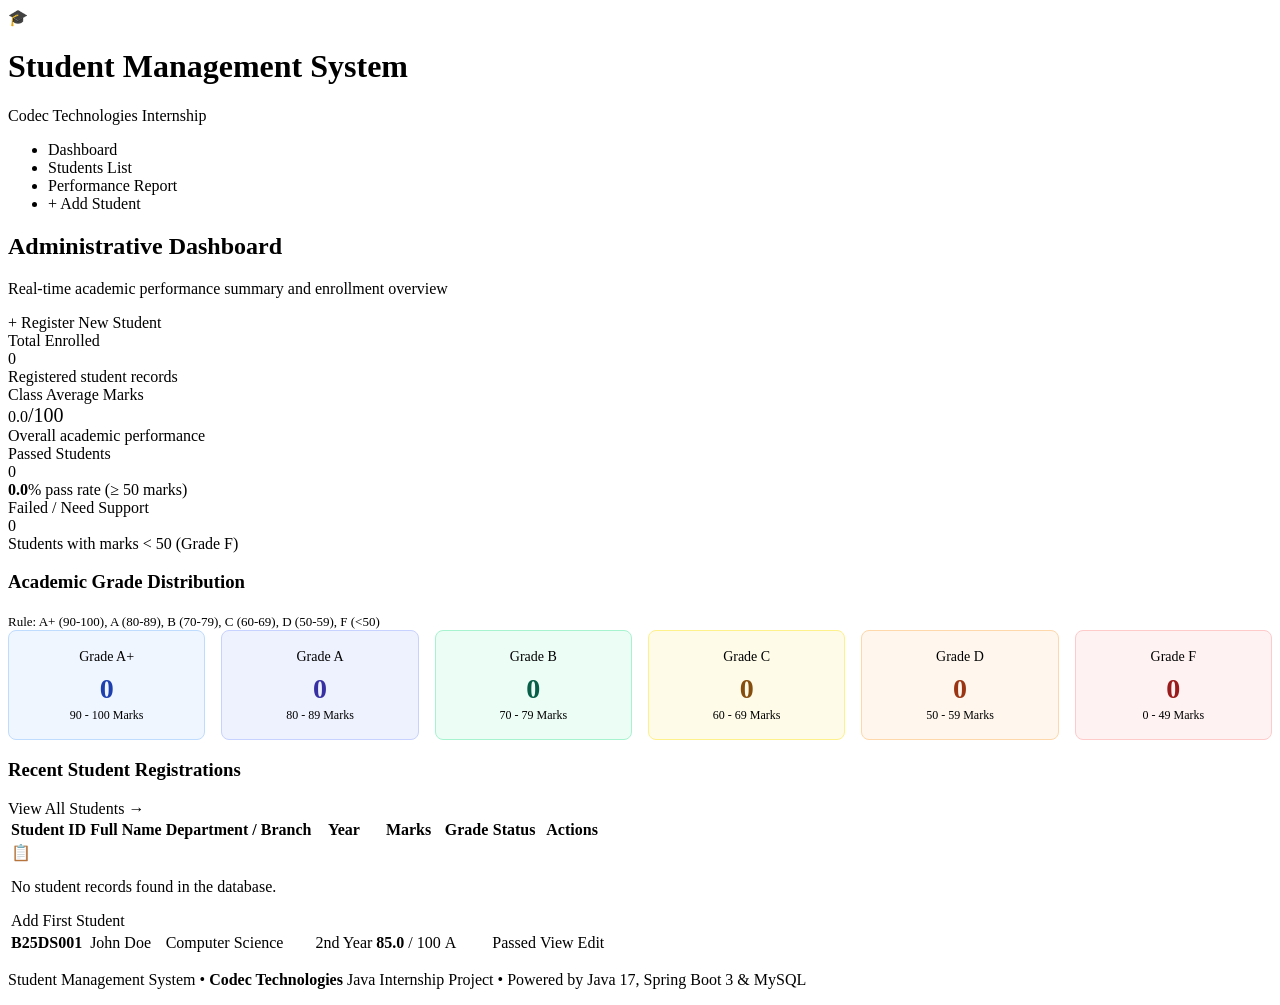
<file: student-management-system/src/main/resources/templates/index.html>
<!DOCTYPE html>
<html lang="en" xmlns:th="http://www.thymeleaf.org">
<head>
    <meta charset="UTF-8">
    <meta name="viewport" content="width=device-width, initial-scale=1.0">
    <title>Dashboard - Student Management System | Codec Technologies</title>
    <link rel="stylesheet" th:href="@{/css/style.css}">
</head>
<body>

    <!-- Header / Navigation Bar -->
    <header class="navbar">
        <div class="nav-container">
            <a th:href="@{/}" class="brand">
                <div class="brand-icon">🎓</div>
                <div class="brand-text">
                    <h1>Student Management System</h1>
                    <span>Codec Technologies Internship</span>
                </div>
            </a>
            <ul class="nav-links">
                <li><a th:href="@{/dashboard}" class="active">Dashboard</a></li>
                <li><a th:href="@{/students}">Students List</a></li>
                <li><a th:href="@{/report}">Performance Report</a></li>
                <li><a th:href="@{/students/new}" class="btn-nav">+ Add Student</a></li>
            </ul>
        </div>
    </header>

    <!-- Main Content Area -->
    <main class="main-content">
        <!-- Page Title & Greeting -->
        <div class="page-header">
            <div class="page-title">
                <h2>Administrative Dashboard</h2>
                <p>Real-time academic performance summary and enrollment overview</p>
            </div>
            <div>
                <a th:href="@{/students/new}" class="btn btn-primary">+ Register New Student</a>
            </div>
        </div>

        <!-- 4 KPI Summary Cards -->
        <div class="stats-grid">
            <!-- Total Students -->
            <div class="stat-card">
                <div>
                    <span class="stat-label">Total Enrolled</span>
                    <div class="stat-value" th:text="${totalStudents}">0</div>
                </div>
                <div class="stat-subtitle">Registered student records</div>
            </div>

            <!-- Average Marks -->
            <div class="stat-card average">
                <div>
                    <span class="stat-label">Class Average Marks</span>
                    <div class="stat-value">
                        <span th:text="${averageMarks}">0.0</span><span style="font-size: 1.25rem; font-weight: 500;">/100</span>
                    </div>
                </div>
                <div class="stat-subtitle">Overall academic performance</div>
            </div>

            <!-- Passed Students -->
            <div class="stat-card passed">
                <div>
                    <span class="stat-label">Passed Students</span>
                    <div class="stat-value" th:text="${passedCount}">0</div>
                </div>
                <div class="stat-subtitle">
                    <strong th:text="${passPercentage}">0.0</strong>% pass rate (&ge; 50 marks)
                </div>
            </div>

            <!-- Failed Students -->
            <div class="stat-card failed">
                <div>
                    <span class="stat-label">Failed / Need Support</span>
                    <div class="stat-value" th:text="${failedCount}">0</div>
                </div>
                <div class="stat-subtitle">Students with marks &lt; 50 (Grade F)</div>
            </div>
        </div>

        <!-- Grade Distribution Overview -->
        <div class="card">
            <div class="card-header">
                <h3>Academic Grade Distribution</h3>
                <span style="font-size: 0.8125rem; color: var(--muted-text);">Rule: A+ (90-100), A (80-89), B (70-79), C (60-69), D (50-59), F (&lt;50)</span>
            </div>
            <div class="card-body">
                <div style="display: grid; grid-template-columns: repeat(auto-fit, minmax(130px, 1fr)); gap: 1rem; text-align: center;">
                    <div style="background: #eff6ff; padding: 1rem; border-radius: 8px; border: 1px solid #bfdbfe;">
                        <span class="badge badge-a-plus" style="font-size: 0.875rem;">Grade A+</span>
                        <div style="font-size: 1.75rem; font-weight: 700; margin-top: 0.5rem; color: #1e40af;" 
                             th:text="${gradeDistribution['A+']}">0</div>
                        <span style="font-size: 0.75rem; color: var(--muted-text);">90 - 100 Marks</span>
                    </div>

                    <div style="background: #eef2ff; padding: 1rem; border-radius: 8px; border: 1px solid #c7d2fe;">
                        <span class="badge badge-a" style="font-size: 0.875rem;">Grade A</span>
                        <div style="font-size: 1.75rem; font-weight: 700; margin-top: 0.5rem; color: #3730a3;" 
                             th:text="${gradeDistribution['A']}">0</div>
                        <span style="font-size: 0.75rem; color: var(--muted-text);">80 - 89 Marks</span>
                    </div>

                    <div style="background: #ecfdf5; padding: 1rem; border-radius: 8px; border: 1px solid #a7f3d0;">
                        <span class="badge badge-b" style="font-size: 0.875rem;">Grade B</span>
                        <div style="font-size: 1.75rem; font-weight: 700; margin-top: 0.5rem; color: #065f46;" 
                             th:text="${gradeDistribution['B']}">0</div>
                        <span style="font-size: 0.75rem; color: var(--muted-text);">70 - 79 Marks</span>
                    </div>

                    <div style="background: #fefce8; padding: 1rem; border-radius: 8px; border: 1px solid #fef08a;">
                        <span class="badge badge-c" style="font-size: 0.875rem;">Grade C</span>
                        <div style="font-size: 1.75rem; font-weight: 700; margin-top: 0.5rem; color: #854d0e;" 
                             th:text="${gradeDistribution['C']}">0</div>
                        <span style="font-size: 0.75rem; color: var(--muted-text);">60 - 69 Marks</span>
                    </div>

                    <div style="background: #fff7ed; padding: 1rem; border-radius: 8px; border: 1px solid #fed7aa;">
                        <span class="badge badge-d" style="font-size: 0.875rem;">Grade D</span>
                        <div style="font-size: 1.75rem; font-weight: 700; margin-top: 0.5rem; color: #9a3412;" 
                             th:text="${gradeDistribution['D']}">0</div>
                        <span style="font-size: 0.75rem; color: var(--muted-text);">50 - 59 Marks</span>
                    </div>

                    <div style="background: #fef2f2; padding: 1rem; border-radius: 8px; border: 1px solid #fecaca;">
                        <span class="badge badge-f" style="font-size: 0.875rem;">Grade F</span>
                        <div style="font-size: 1.75rem; font-weight: 700; margin-top: 0.5rem; color: #991b1b;" 
                             th:text="${gradeDistribution['F']}">0</div>
                        <span style="font-size: 0.75rem; color: var(--muted-text);">0 - 49 Marks</span>
                    </div>
                </div>
            </div>
        </div>

        <!-- Recent Student Registrations Table -->
        <div class="card">
            <div class="card-header">
                <h3>Recent Student Registrations</h3>
                <a th:href="@{/students}" class="btn btn-secondary btn-sm">View All Students &rarr;</a>
            </div>
            <div class="card-body" style="padding: 0;">
                <div class="table-responsive">
                    <table class="table">
                        <thead>
                            <tr>
                                <th>Student ID</th>
                                <th>Full Name</th>
                                <th>Department / Branch</th>
                                <th>Year</th>
                                <th>Marks</th>
                                <th>Grade</th>
                                <th>Status</th>
                                <th>Actions</th>
                            </tr>
                        </thead>
                        <tbody>
                            <tr th:if="${#lists.isEmpty(recentStudents)}">
                                <td colspan="8" class="empty-state">
                                    <div class="empty-state-icon">📋</div>
                                    <p>No student records found in the database.</p>
                                    <a th:href="@{/students/new}" class="btn btn-primary btn-sm" style="margin-top: 1rem;">Add First Student</a>
                                </td>
                            </tr>
                            <tr th:each="student : ${recentStudents}">
                                <td>
                                    <strong style="color: var(--primary-blue);" th:text="${student.studentId}">B25DS001</strong>
                                </td>
                                <td th:text="${student.fullName}">John Doe</td>
                                <td th:text="${student.branch}">Computer Science</td>
                                <td th:text="${student.yearOfStudy}">2nd Year</td>
                                <td>
                                    <strong th:text="${student.marks}">85.0</strong> / 100
                                </td>
                                <td>
                                    <span th:class="'badge ' + 
                                        (${student.grade == 'A+'} ? 'badge-a-plus' : 
                                        (${student.grade == 'A'} ? 'badge-a' : 
                                        (${student.grade == 'B'} ? 'badge-b' : 
                                        (${student.grade == 'C'} ? 'badge-c' : 
                                        (${student.grade == 'D'} ? 'badge-d' : 'badge-f')))))"
                                        th:text="${student.grade}">A</span>
                                </td>
                                <td>
                                    <span th:class="${student.status == 'Passed' ? 'status-passed' : 'status-failed'}"
                                          th:text="${student.status}">Passed</span>
                                </td>
                                <td>
                                    <div class="actions-cell">
                                        <a th:href="@{/students/{id}(id=${student.id})}" class="btn btn-secondary btn-sm" title="View Profile">View</a>
                                        <a th:href="@{/students/edit/{id}(id=${student.id})}" class="btn btn-primary btn-sm" title="Edit">Edit</a>
                                    </div>
                                </td>
                            </tr>
                        </tbody>
                    </table>
                </div>
            </div>
        </div>
    </main>

    <!-- Footer -->
    <footer class="footer">
        <p>Student Management System &bull; <strong>Codec Technologies</strong> Java Internship Project &bull; Powered by Java 17, Spring Boot 3 &amp; MySQL</p>
    </footer>

</body>
</html>
</file>
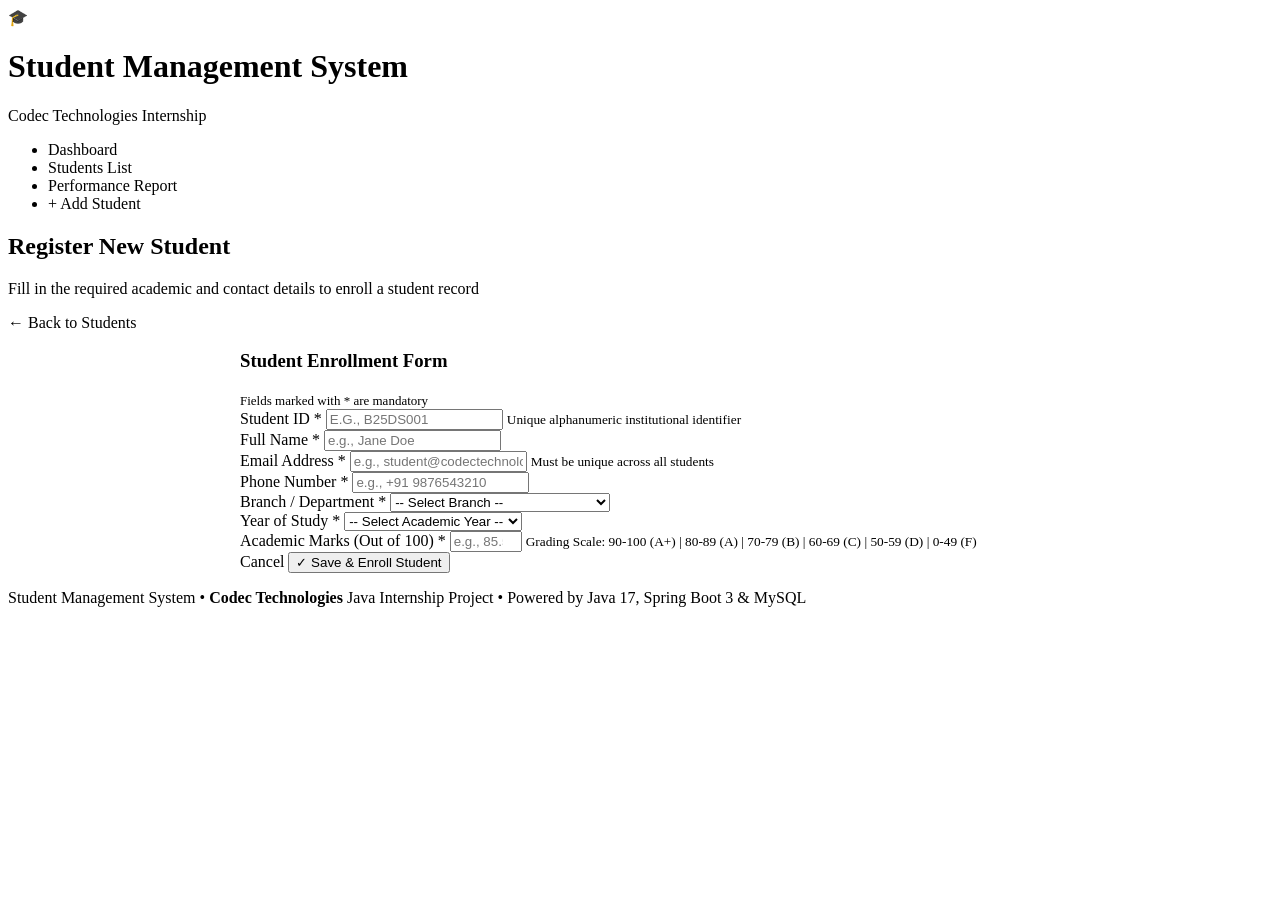
<file: student-management-system/src/main/resources/templates/add-student.html>
<!DOCTYPE html>
<html lang="en" xmlns:th="http://www.thymeleaf.org">
<head>
    <meta charset="UTF-8">
    <meta name="viewport" content="width=device-width, initial-scale=1.0">
    <title>Add Student - Student Management System | Codec Technologies</title>
    <link rel="stylesheet" th:href="@{/css/style.css}">
</head>
<body>

    <!-- Header / Navigation Bar -->
    <header class="navbar">
        <div class="nav-container">
            <a th:href="@{/}" class="brand">
                <div class="brand-icon">🎓</div>
                <div class="brand-text">
                    <h1>Student Management System</h1>
                    <span>Codec Technologies Internship</span>
                </div>
            </a>
            <ul class="nav-links">
                <li><a th:href="@{/dashboard}">Dashboard</a></li>
                <li><a th:href="@{/students}">Students List</a></li>
                <li><a th:href="@{/report}">Performance Report</a></li>
                <li><a th:href="@{/students/new}" class="btn-nav active">+ Add Student</a></li>
            </ul>
        </div>
    </header>

    <!-- Main Content Area -->
    <main class="main-content">
        <div class="page-header">
            <div class="page-title">
                <h2>Register New Student</h2>
                <p>Fill in the required academic and contact details to enroll a student record</p>
            </div>
            <div>
                <a th:href="@{/students}" class="btn btn-secondary">&larr; Back to Students</a>
            </div>
        </div>

        <div class="card" style="max-width: 800px; margin: 0 auto;">
            <div class="card-header">
                <h3>Student Enrollment Form</h3>
                <span style="font-size: 0.8125rem; color: var(--muted-text);">Fields marked with <span style="color: var(--danger);">*</span> are mandatory</span>
            </div>
            <div class="card-body">
                <!-- Spring Form bound to student DTO with server-side validation -->
                <form th:action="@{/students}" th:object="${student}" method="post">
                    
                    <div class="form-row">
                        <!-- Student ID -->
                        <div class="form-group">
                            <label class="form-label" for="studentId">
                                Student ID <span class="required">*</span>
                            </label>
                            <input type="text" id="studentId" th:field="*{studentId}" 
                                   class="form-control" 
                                   th:classappend="${#fields.hasErrors('studentId')} ? 'is-invalid' : ''"
                                   placeholder="e.g., B25DS001" style="text-transform: uppercase;" required />
                            <small class="form-hint">Unique alphanumeric institutional identifier</small>
                            <span class="form-feedback" th:if="${#fields.hasErrors('studentId')}" th:errors="*{studentId}"></span>
                        </div>

                        <!-- Full Name -->
                        <div class="form-group">
                            <label class="form-label" for="fullName">
                                Full Name <span class="required">*</span>
                            </label>
                            <input type="text" id="fullName" th:field="*{fullName}" 
                                   class="form-control"
                                   th:classappend="${#fields.hasErrors('fullName')} ? 'is-invalid' : ''"
                                   placeholder="e.g., Jane Doe" required />
                            <span class="form-feedback" th:if="${#fields.hasErrors('fullName')}" th:errors="*{fullName}"></span>
                        </div>
                    </div>

                    <div class="form-row">
                        <!-- Email Address -->
                        <div class="form-group">
                            <label class="form-label" for="email">
                                Email Address <span class="required">*</span>
                            </label>
                            <input type="email" id="email" th:field="*{email}" 
                                   class="form-control"
                                   th:classappend="${#fields.hasErrors('email')} ? 'is-invalid' : ''"
                                   placeholder="e.g., student@codectechnologies.com" required />
                            <small class="form-hint">Must be unique across all students</small>
                            <span class="form-feedback" th:if="${#fields.hasErrors('email')}" th:errors="*{email}"></span>
                        </div>

                        <!-- Phone Number -->
                        <div class="form-group">
                            <label class="form-label" for="phoneNumber">
                                Phone Number <span class="required">*</span>
                            </label>
                            <input type="tel" id="phoneNumber" th:field="*{phoneNumber}" 
                                   class="form-control"
                                   th:classappend="${#fields.hasErrors('phoneNumber')} ? 'is-invalid' : ''"
                                   placeholder="e.g., +91 9876543210" required />
                            <span class="form-feedback" th:if="${#fields.hasErrors('phoneNumber')}" th:errors="*{phoneNumber}"></span>
                        </div>
                    </div>

                    <div class="form-row">
                        <!-- Branch / Department -->
                        <div class="form-group">
                            <label class="form-label" for="branch">
                                Branch / Department <span class="required">*</span>
                            </label>
                            <select id="branch" th:field="*{branch}" 
                                    class="form-control"
                                    th:classappend="${#fields.hasErrors('branch')} ? 'is-invalid' : ''" required>
                                <option value="">-- Select Branch --</option>
                                <option value="Computer Science & Engineering">Computer Science & Engineering</option>
                                <option value="Data Science & AI">Data Science & AI</option>
                                <option value="Information Technology">Information Technology</option>
                                <option value="Electronics & Communication">Electronics & Communication</option>
                                <option value="Mechanical Engineering">Mechanical Engineering</option>
                                <option value="Electrical Engineering">Electrical Engineering</option>
                            </select>
                            <span class="form-feedback" th:if="${#fields.hasErrors('branch')}" th:errors="*{branch}"></span>
                        </div>

                        <!-- Year of Study -->
                        <div class="form-group">
                            <label class="form-label" for="yearOfStudy">
                                Year of Study <span class="required">*</span>
                            </label>
                            <select id="yearOfStudy" th:field="*{yearOfStudy}" 
                                    class="form-control"
                                    th:classappend="${#fields.hasErrors('yearOfStudy')} ? 'is-invalid' : ''" required>
                                <option value="">-- Select Academic Year --</option>
                                <option value="1st Year">1st Year</option>
                                <option value="2nd Year">2nd Year</option>
                                <option value="3rd Year">3rd Year</option>
                                <option value="4th Year">4th Year</option>
                            </select>
                            <span class="form-feedback" th:if="${#fields.hasErrors('yearOfStudy')}" th:errors="*{yearOfStudy}"></span>
                        </div>
                    </div>

                    <!-- Marks out of 100 -->
                    <div class="form-group">
                        <label class="form-label" for="marks">
                            Academic Marks (Out of 100) <span class="required">*</span>
                        </label>
                        <input type="number" step="0.1" min="0" max="100" id="marks" th:field="*{marks}" 
                               class="form-control"
                               th:classappend="${#fields.hasErrors('marks')} ? 'is-invalid' : ''"
                               placeholder="e.g., 85.5" required />
                        <small class="form-hint">
                            Grading Scale: 90-100 (A+) | 80-89 (A) | 70-79 (B) | 60-69 (C) | 50-59 (D) | 0-49 (F)
                        </small>
                        <span class="form-feedback" th:if="${#fields.hasErrors('marks')}" th:errors="*{marks}"></span>
                    </div>

                    <!-- Submit / Cancel Actions -->
                    <div class="form-actions">
                        <a th:href="@{/students}" class="btn btn-secondary">Cancel</a>
                        <button type="submit" class="btn btn-primary">&#10003; Save &amp; Enroll Student</button>
                    </div>

                </form>
            </div>
        </div>
    </main>

    <!-- Footer -->
    <footer class="footer">
        <p>Student Management System &bull; <strong>Codec Technologies</strong> Java Internship Project &bull; Powered by Java 17, Spring Boot 3 &amp; MySQL</p>
    </footer>

</body>
</html>
</file>
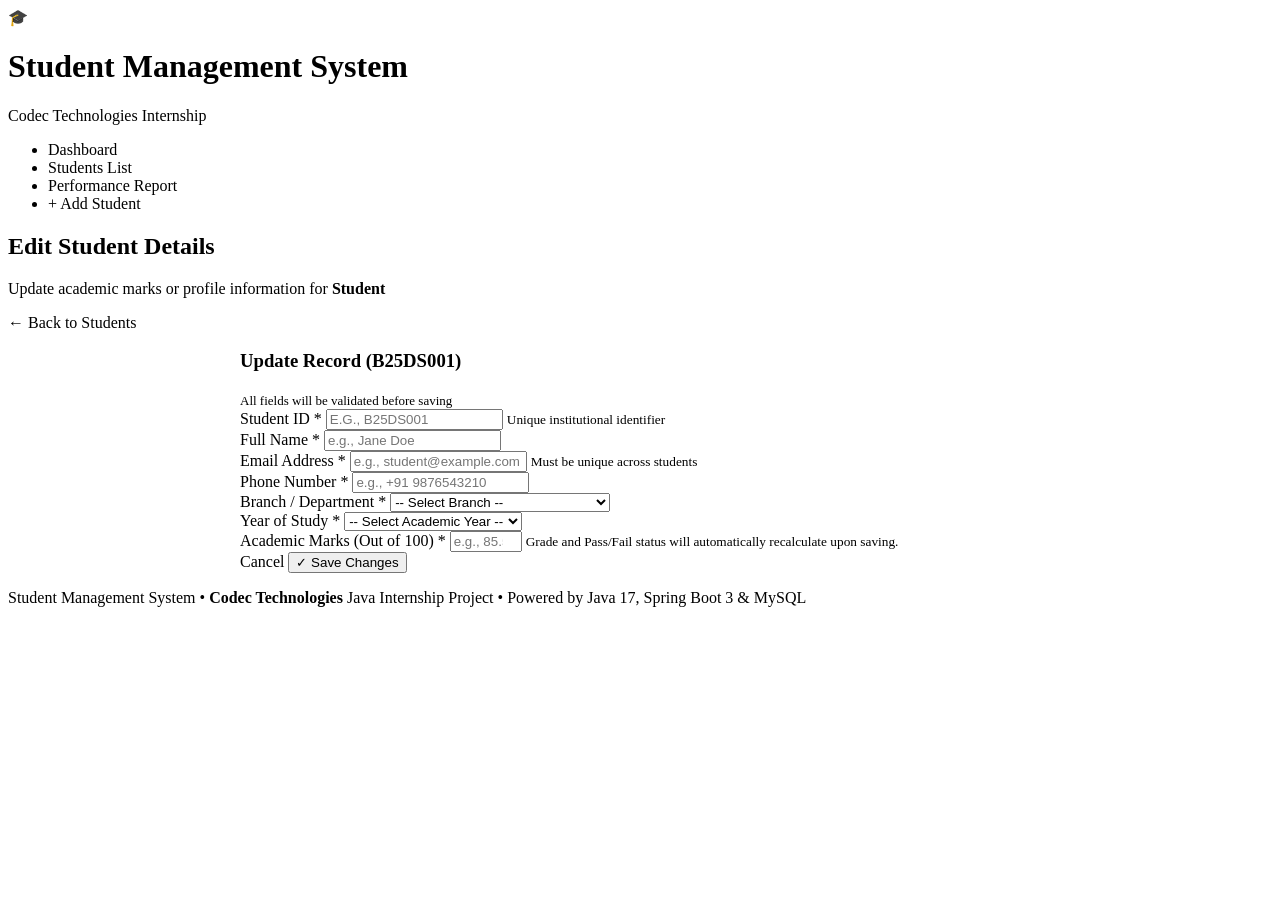
<file: student-management-system/src/main/resources/templates/edit-student.html>
<!DOCTYPE html>
<html lang="en" xmlns:th="http://www.thymeleaf.org">
<head>
    <meta charset="UTF-8">
    <meta name="viewport" content="width=device-width, initial-scale=1.0">
    <title>Edit Student - Student Management System | Codec Technologies</title>
    <link rel="stylesheet" th:href="@{/css/style.css}">
</head>
<body>

    <!-- Header / Navigation Bar -->
    <header class="navbar">
        <div class="nav-container">
            <a th:href="@{/}" class="brand">
                <div class="brand-icon">🎓</div>
                <div class="brand-text">
                    <h1>Student Management System</h1>
                    <span>Codec Technologies Internship</span>
                </div>
            </a>
            <ul class="nav-links">
                <li><a th:href="@{/dashboard}">Dashboard</a></li>
                <li><a th:href="@{/students}" class="active">Students List</a></li>
                <li><a th:href="@{/report}">Performance Report</a></li>
                <li><a th:href="@{/students/new}" class="btn-nav">+ Add Student</a></li>
            </ul>
        </div>
    </header>

    <!-- Main Content Area -->
    <main class="main-content">
        <div class="page-header">
            <div class="page-title">
                <h2>Edit Student Details</h2>
                <p>Update academic marks or profile information for <strong th:text="${student.fullName}">Student</strong></p>
            </div>
            <div>
                <a th:href="@{/students}" class="btn btn-secondary">&larr; Back to Students</a>
            </div>
        </div>

        <div class="card" style="max-width: 800px; margin: 0 auto;">
            <div class="card-header">
                <h3>Update Record (<span th:text="${student.studentId}">B25DS001</span>)</h3>
                <span style="font-size: 0.8125rem; color: var(--muted-text);">All fields will be validated before saving</span>
            </div>
            <div class="card-body">
                <!-- Spring Form bound to student DTO with server-side validation -->
                <form th:action="@{/students/{id}(id=${student.id})}" th:object="${student}" method="post">
                    
                    <input type="hidden" th:field="*{id}" />

                    <div class="form-row">
                        <!-- Student ID -->
                        <div class="form-group">
                            <label class="form-label" for="studentId">
                                Student ID <span class="required">*</span>
                            </label>
                            <input type="text" id="studentId" th:field="*{studentId}" 
                                   class="form-control" 
                                   th:classappend="${#fields.hasErrors('studentId')} ? 'is-invalid' : ''"
                                   placeholder="e.g., B25DS001" style="text-transform: uppercase;" required />
                            <small class="form-hint">Unique institutional identifier</small>
                            <span class="form-feedback" th:if="${#fields.hasErrors('studentId')}" th:errors="*{studentId}"></span>
                        </div>

                        <!-- Full Name -->
                        <div class="form-group">
                            <label class="form-label" for="fullName">
                                Full Name <span class="required">*</span>
                            </label>
                            <input type="text" id="fullName" th:field="*{fullName}" 
                                   class="form-control"
                                   th:classappend="${#fields.hasErrors('fullName')} ? 'is-invalid' : ''"
                                   placeholder="e.g., Jane Doe" required />
                            <span class="form-feedback" th:if="${#fields.hasErrors('fullName')}" th:errors="*{fullName}"></span>
                        </div>
                    </div>

                    <div class="form-row">
                        <!-- Email Address -->
                        <div class="form-group">
                            <label class="form-label" for="email">
                                Email Address <span class="required">*</span>
                            </label>
                            <input type="email" id="email" th:field="*{email}" 
                                   class="form-control"
                                   th:classappend="${#fields.hasErrors('email')} ? 'is-invalid' : ''"
                                   placeholder="e.g., student@example.com" required />
                            <small class="form-hint">Must be unique across students</small>
                            <span class="form-feedback" th:if="${#fields.hasErrors('email')}" th:errors="*{email}"></span>
                        </div>

                        <!-- Phone Number -->
                        <div class="form-group">
                            <label class="form-label" for="phoneNumber">
                                Phone Number <span class="required">*</span>
                            </label>
                            <input type="tel" id="phoneNumber" th:field="*{phoneNumber}" 
                                   class="form-control"
                                   th:classappend="${#fields.hasErrors('phoneNumber')} ? 'is-invalid' : ''"
                                   placeholder="e.g., +91 9876543210" required />
                            <span class="form-feedback" th:if="${#fields.hasErrors('phoneNumber')}" th:errors="*{phoneNumber}"></span>
                        </div>
                    </div>

                    <div class="form-row">
                        <!-- Branch / Department -->
                        <div class="form-group">
                            <label class="form-label" for="branch">
                                Branch / Department <span class="required">*</span>
                            </label>
                            <select id="branch" th:field="*{branch}" 
                                    class="form-control"
                                    th:classappend="${#fields.hasErrors('branch')} ? 'is-invalid' : ''" required>
                                <option value="">-- Select Branch --</option>
                                <option value="Computer Science & Engineering">Computer Science & Engineering</option>
                                <option value="Data Science & AI">Data Science & AI</option>
                                <option value="Information Technology">Information Technology</option>
                                <option value="Electronics & Communication">Electronics & Communication</option>
                                <option value="Mechanical Engineering">Mechanical Engineering</option>
                                <option value="Electrical Engineering">Electrical Engineering</option>
                            </select>
                            <span class="form-feedback" th:if="${#fields.hasErrors('branch')}" th:errors="*{branch}"></span>
                        </div>

                        <!-- Year of Study -->
                        <div class="form-group">
                            <label class="form-label" for="yearOfStudy">
                                Year of Study <span class="required">*</span>
                            </label>
                            <select id="yearOfStudy" th:field="*{yearOfStudy}" 
                                    class="form-control"
                                    th:classappend="${#fields.hasErrors('yearOfStudy')} ? 'is-invalid' : ''" required>
                                <option value="">-- Select Academic Year --</option>
                                <option value="1st Year">1st Year</option>
                                <option value="2nd Year">2nd Year</option>
                                <option value="3rd Year">3rd Year</option>
                                <option value="4th Year">4th Year</option>
                            </select>
                            <span class="form-feedback" th:if="${#fields.hasErrors('yearOfStudy')}" th:errors="*{yearOfStudy}"></span>
                        </div>
                    </div>

                    <!-- Marks out of 100 -->
                    <div class="form-group">
                        <label class="form-label" for="marks">
                            Academic Marks (Out of 100) <span class="required">*</span>
                        </label>
                        <input type="number" step="0.1" min="0" max="100" id="marks" th:field="*{marks}" 
                               class="form-control"
                               th:classappend="${#fields.hasErrors('marks')} ? 'is-invalid' : ''"
                               placeholder="e.g., 85.5" required />
                        <small class="form-hint">
                            Grade and Pass/Fail status will automatically recalculate upon saving.
                        </small>
                        <span class="form-feedback" th:if="${#fields.hasErrors('marks')}" th:errors="*{marks}"></span>
                    </div>

                    <!-- Submit / Cancel Actions -->
                    <div class="form-actions">
                        <a th:href="@{/students}" class="btn btn-secondary">Cancel</a>
                        <button type="submit" class="btn btn-primary">&#10003; Save Changes</button>
                    </div>

                </form>
            </div>
        </div>
    </main>

    <!-- Footer -->
    <footer class="footer">
        <p>Student Management System &bull; <strong>Codec Technologies</strong> Java Internship Project &bull; Powered by Java 17, Spring Boot 3 &amp; MySQL</p>
    </footer>

</body>
</html>
</file>
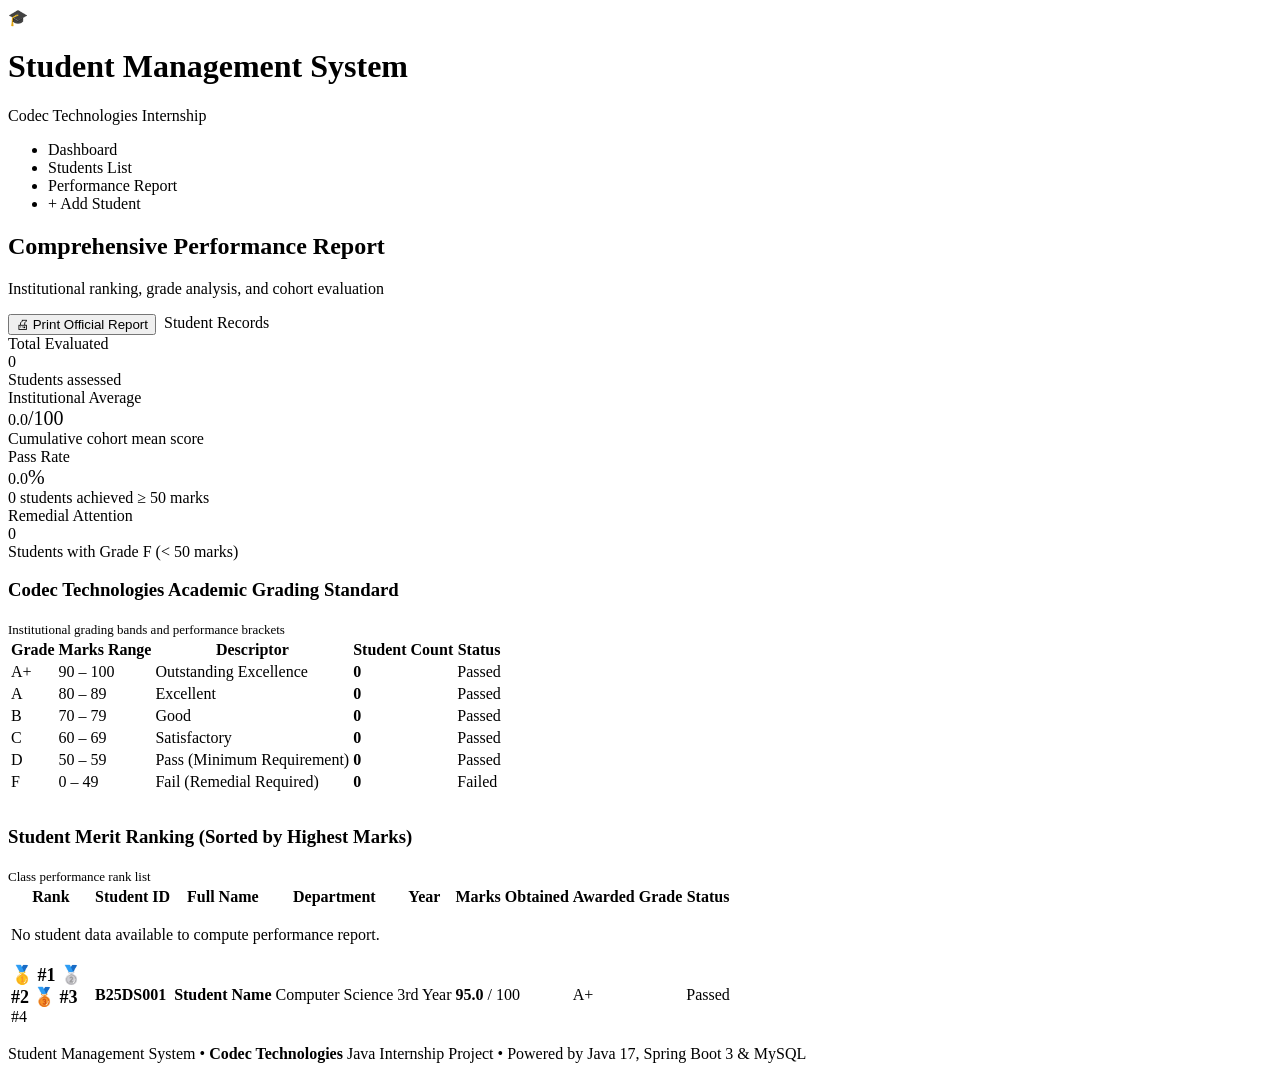
<file: student-management-system/src/main/resources/templates/report.html>
<!DOCTYPE html>
<html lang="en" xmlns:th="http://www.thymeleaf.org">
<head>
    <meta charset="UTF-8">
    <meta name="viewport" content="width=device-width, initial-scale=1.0">
    <title>Academic Performance Report - Student Management System | Codec Technologies</title>
    <link rel="stylesheet" th:href="@{/css/style.css}">
</head>
<body>

    <!-- Header / Navigation Bar -->
    <header class="navbar">
        <div class="nav-container">
            <a th:href="@{/}" class="brand">
                <div class="brand-icon">🎓</div>
                <div class="brand-text">
                    <h1>Student Management System</h1>
                    <span>Codec Technologies Internship</span>
                </div>
            </a>
            <ul class="nav-links">
                <li><a th:href="@{/dashboard}">Dashboard</a></li>
                <li><a th:href="@{/students}">Students List</a></li>
                <li><a th:href="@{/report}" class="active">Performance Report</a></li>
                <li><a th:href="@{/students/new}" class="btn-nav">+ Add Student</a></li>
            </ul>
        </div>
    </header>

    <!-- Main Content Area -->
    <main class="main-content">
        <div class="page-header">
            <div class="page-title">
                <h2>Comprehensive Performance Report</h2>
                <p>Institutional ranking, grade analysis, and cohort evaluation</p>
            </div>
            <div style="display: flex; gap: 0.5rem;">
                <button onclick="window.print()" class="btn btn-primary">&#128424; Print Official Report</button>
                <a th:href="@{/students}" class="btn btn-secondary">Student Records</a>
            </div>
        </div>

        <!-- KPI Metrics Grid -->
        <div class="stats-grid">
            <div class="stat-card">
                <div>
                    <span class="stat-label">Total Evaluated</span>
                    <div class="stat-value" th:text="${totalStudents}">0</div>
                </div>
                <div class="stat-subtitle">Students assessed</div>
            </div>

            <div class="stat-card average">
                <div>
                    <span class="stat-label">Institutional Average</span>
                    <div class="stat-value">
                        <span th:text="${averageMarks}">0.0</span><span style="font-size: 1.25rem;">/100</span>
                    </div>
                </div>
                <div class="stat-subtitle">Cumulative cohort mean score</div>
            </div>

            <div class="stat-card passed">
                <div>
                    <span class="stat-label">Pass Rate</span>
                    <div class="stat-value">
                        <span th:text="${passPercentage}">0.0</span><span style="font-size: 1.25rem;">%</span>
                    </div>
                </div>
                <div class="stat-subtitle"><span th:text="${passedCount}">0</span> students achieved &ge; 50 marks</div>
            </div>

            <div class="stat-card failed">
                <div>
                    <span class="stat-label">Remedial Attention</span>
                    <div class="stat-value" th:text="${failedCount}">0</div>
                </div>
                <div class="stat-subtitle">Students with Grade F (&lt; 50 marks)</div>
            </div>
        </div>

        <!-- Grade Grading Schema Table -->
        <div class="card" style="margin-bottom: 2rem;">
            <div class="card-header">
                <h3>Codec Technologies Academic Grading Standard</h3>
                <span style="font-size: 0.8125rem; color: var(--muted-text);">Institutional grading bands and performance brackets</span>
            </div>
            <div class="card-body" style="padding: 0;">
                <div class="table-responsive">
                    <table class="table">
                        <thead>
                            <tr>
                                <th>Grade</th>
                                <th>Marks Range</th>
                                <th>Descriptor</th>
                                <th>Student Count</th>
                                <th>Status</th>
                            </tr>
                        </thead>
                        <tbody>
                            <tr>
                                <td><span class="badge badge-a-plus">A+</span></td>
                                <td>90 &ndash; 100</td>
                                <td>Outstanding Excellence</td>
                                <td><strong th:text="${gradeDistribution['A+']}">0</strong></td>
                                <td><span class="status-passed">Passed</span></td>
                            </tr>
                            <tr>
                                <td><span class="badge badge-a">A</span></td>
                                <td>80 &ndash; 89</td>
                                <td>Excellent</td>
                                <td><strong th:text="${gradeDistribution['A']}">0</strong></td>
                                <td><span class="status-passed">Passed</span></td>
                            </tr>
                            <tr>
                                <td><span class="badge badge-b">B</span></td>
                                <td>70 &ndash; 79</td>
                                <td>Good</td>
                                <td><strong th:text="${gradeDistribution['B']}">0</strong></td>
                                <td><span class="status-passed">Passed</span></td>
                            </tr>
                            <tr>
                                <td><span class="badge badge-c">C</span></td>
                                <td>60 &ndash; 69</td>
                                <td>Satisfactory</td>
                                <td><strong th:text="${gradeDistribution['C']}">0</strong></td>
                                <td><span class="status-passed">Passed</span></td>
                            </tr>
                            <tr>
                                <td><span class="badge badge-d">D</span></td>
                                <td>50 &ndash; 59</td>
                                <td>Pass (Minimum Requirement)</td>
                                <td><strong th:text="${gradeDistribution['D']}">0</strong></td>
                                <td><span class="status-passed">Passed</span></td>
                            </tr>
                            <tr>
                                <td><span class="badge badge-f">F</span></td>
                                <td>0 &ndash; 49</td>
                                <td>Fail (Remedial Required)</td>
                                <td><strong th:text="${gradeDistribution['F']}">0</strong></td>
                                <td><span class="status-failed">Failed</span></td>
                            </tr>
                        </tbody>
                    </table>
                </div>
            </div>
        </div>

        <!-- Academic Merit Order Table (Rankings) -->
        <div class="card">
            <div class="card-header">
                <h3>Student Merit Ranking (Sorted by Highest Marks)</h3>
                <span style="font-size: 0.8125rem; color: var(--muted-text);">Class performance rank list</span>
            </div>
            <div class="card-body" style="padding: 0;">
                <div class="table-responsive">
                    <table class="table">
                        <thead>
                            <tr>
                                <th style="width: 80px;">Rank</th>
                                <th>Student ID</th>
                                <th>Full Name</th>
                                <th>Department</th>
                                <th>Year</th>
                                <th>Marks Obtained</th>
                                <th>Awarded Grade</th>
                                <th>Status</th>
                            </tr>
                        </thead>
                        <tbody>
                            <tr th:if="${#lists.isEmpty(students)}">
                                <td colspan="8" class="empty-state">
                                    <p>No student data available to compute performance report.</p>
                                </td>
                            </tr>
                            <tr th:each="student, iterStat : ${students}">
                                <td>
                                    <!-- Medals for Top 3 Rankers -->
                                    <span th:if="${iterStat.count == 1}" style="font-size: 1.125rem;">🥇 <strong>#1</strong></span>
                                    <span th:if="${iterStat.count == 2}" style="font-size: 1.125rem;">🥈 <strong>#2</strong></span>
                                    <span th:if="${iterStat.count == 3}" style="font-size: 1.125rem;">🥉 <strong>#3</strong></span>
                                    <span th:if="${iterStat.count > 3}" th:text="'#' + ${iterStat.count}">#4</span>
                                </td>
                                <td>
                                    <strong style="color: var(--primary-blue);" th:text="${student.studentId}">B25DS001</strong>
                                </td>
                                <td>
                                    <a th:href="@{/students/{id}(id=${student.id})}" 
                                       style="text-decoration: none; color: inherit; font-weight: 600;" 
                                       th:text="${student.fullName}">Student Name</a>
                                </td>
                                <td th:text="${student.branch}">Computer Science</td>
                                <td th:text="${student.yearOfStudy}">3rd Year</td>
                                <td>
                                    <strong style="font-size: 1rem;" th:text="${student.marks}">95.0</strong> / 100
                                </td>
                                <td>
                                    <span th:class="'badge ' + 
                                        (${student.grade == 'A+'} ? 'badge-a-plus' : 
                                        (${student.grade == 'A'} ? 'badge-a' : 
                                        (${student.grade == 'B'} ? 'badge-b' : 
                                        (${student.grade == 'C'} ? 'badge-c' : 
                                        (${student.grade == 'D'} ? 'badge-d' : 'badge-f')))))"
                                        th:text="${student.grade}">A+</span>
                                </td>
                                <td>
                                    <span th:class="${student.status == 'Passed' ? 'status-passed' : 'status-failed'}"
                                          th:text="${student.status}">Passed</span>
                                </td>
                            </tr>
                        </tbody>
                    </table>
                </div>
            </div>
        </div>
    </main>

    <!-- Footer -->
    <footer class="footer">
        <p>Student Management System &bull; <strong>Codec Technologies</strong> Java Internship Project &bull; Powered by Java 17, Spring Boot 3 &amp; MySQL</p>
    </footer>

</body>
</html>
</file>
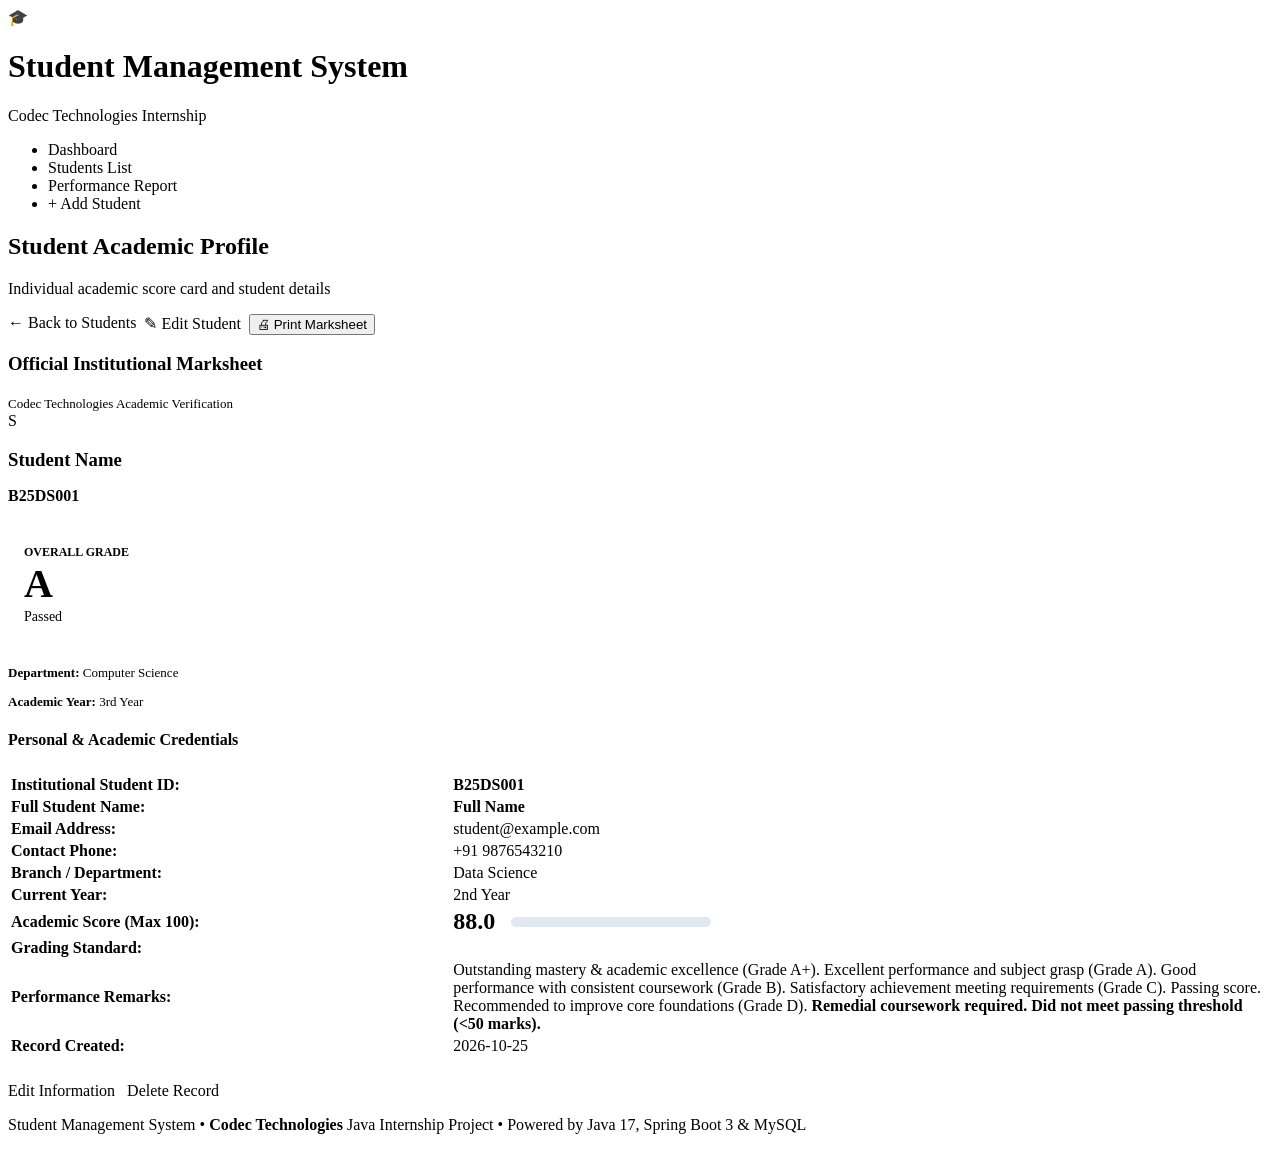
<file: student-management-system/src/main/resources/templates/student-details.html>
<!DOCTYPE html>
<html lang="en" xmlns:th="http://www.thymeleaf.org">
<head>
    <meta charset="UTF-8">
    <meta name="viewport" content="width=device-width, initial-scale=1.0">
    <title th:text="${student.fullName} + ' - Student Profile | Codec Technologies'">Student Details</title>
    <link rel="stylesheet" th:href="@{/css/style.css}">
</head>
<body>

    <!-- Header / Navigation Bar -->
    <header class="navbar">
        <div class="nav-container">
            <a th:href="@{/}" class="brand">
                <div class="brand-icon">🎓</div>
                <div class="brand-text">
                    <h1>Student Management System</h1>
                    <span>Codec Technologies Internship</span>
                </div>
            </a>
            <ul class="nav-links">
                <li><a th:href="@{/dashboard}">Dashboard</a></li>
                <li><a th:href="@{/students}" class="active">Students List</a></li>
                <li><a th:href="@{/report}">Performance Report</a></li>
                <li><a th:href="@{/students/new}" class="btn-nav">+ Add Student</a></li>
            </ul>
        </div>
    </header>

    <!-- Main Content Area -->
    <main class="main-content">
        <div class="page-header">
            <div class="page-title">
                <h2>Student Academic Profile</h2>
                <p>Individual academic score card and student details</p>
            </div>
            <div style="display: flex; gap: 0.5rem;">
                <a th:href="@{/students}" class="btn btn-secondary">&larr; Back to Students</a>
                <a th:href="@{/students/edit/{id}(id=${student.id})}" class="btn btn-primary">&#9998; Edit Student</a>
                <button onclick="window.print()" class="btn btn-secondary">&#128424; Print Marksheet</button>
            </div>
        </div>

        <div class="card">
            <div class="card-header">
                <h3>Official Institutional Marksheet</h3>
                <span style="font-size: 0.8125rem; color: var(--muted-text);">Codec Technologies Academic Verification</span>
            </div>
            <div class="card-body">
                <div class="profile-grid">
                    <!-- Left Column: Avatar & Quick Status -->
                    <div class="profile-avatar-box">
                        <div class="profile-avatar">
                            <span th:text="${#strings.substring(student.fullName, 0, 1)}">S</span>
                        </div>
                        <h3 th:text="${student.fullName}" style="margin-bottom: 0.25rem; color: var(--dark-text);">Student Name</h3>
                        <p style="color: var(--primary-blue); font-weight: 700; margin-bottom: 1rem;" th:text="${student.studentId}">B25DS001</p>
                        
                        <div style="margin: 1.5rem 0; padding: 1rem; background: var(--white); border-radius: 6px; border: 1px solid var(--border-color);">
                            <div style="font-size: 0.75rem; text-transform: uppercase; color: var(--muted-text); font-weight: 600;">Overall Grade</div>
                            <div style="font-size: 2.5rem; font-weight: 800; color: var(--primary-blue);" th:text="${student.grade}">A</div>
                            <span th:class="'badge ' + (${student.status == 'Passed' ? 'badge-b' : 'badge-f'})"
                                  th:text="${student.status}" style="font-size: 0.875rem;">Passed</span>
                        </div>

                        <div style="font-size: 0.8125rem; color: var(--muted-text); text-align: left;">
                            <p style="margin-bottom: 0.5rem;"><strong>Department:</strong> <span th:text="${student.branch}">Computer Science</span></p>
                            <p style="margin-bottom: 0.5rem;"><strong>Academic Year:</strong> <span th:text="${student.yearOfStudy}">3rd Year</span></p>
                        </div>
                    </div>

                    <!-- Right Column: Full Details Table -->
                    <div>
                        <h4 style="color: var(--primary-blue); margin-bottom: 1rem; border-bottom: 2px solid var(--primary-light); padding-bottom: 0.5rem;">
                            Personal &amp; Academic Credentials
                        </h4>

                        <table class="table" style="margin-bottom: 1.5rem;">
                            <tbody>
                                <tr>
                                    <td style="width: 35%; font-weight: 600; color: var(--muted-text);">Institutional Student ID:</td>
                                    <td><strong style="color: var(--primary-blue);" th:text="${student.studentId}">B25DS001</strong></td>
                                </tr>
                                <tr>
                                    <td style="font-weight: 600; color: var(--muted-text);">Full Student Name:</td>
                                    <td><strong th:text="${student.fullName}">Full Name</strong></td>
                                </tr>
                                <tr>
                                    <td style="font-weight: 600; color: var(--muted-text);">Email Address:</td>
                                    <td><a th:href="'mailto:' + ${student.email}" th:text="${student.email}" style="color: var(--primary-blue); text-decoration: none;">student@example.com</a></td>
                                </tr>
                                <tr>
                                    <td style="font-weight: 600; color: var(--muted-text);">Contact Phone:</td>
                                    <td th:text="${student.phoneNumber}">+91 9876543210</td>
                                </tr>
                                <tr>
                                    <td style="font-weight: 600; color: var(--muted-text);">Branch / Department:</td>
                                    <td th:text="${student.branch}">Data Science</td>
                                </tr>
                                <tr>
                                    <td style="font-weight: 600; color: var(--muted-text);">Current Year:</td>
                                    <td th:text="${student.yearOfStudy}">2nd Year</td>
                                </tr>
                                <tr>
                                    <td style="font-weight: 600; color: var(--muted-text);">Academic Score (Max 100):</td>
                                    <td>
                                        <div style="display: flex; align-items: center; gap: 1rem;">
                                            <span style="font-size: 1.5rem; font-weight: 700; color: var(--dark-text);" th:text="${student.marks}">88.0</span>
                                            <div style="flex: 1; height: 10px; background: #e2e8f0; border-radius: 5px; overflow: hidden; max-width: 200px;">
                                                <div th:style="'width: ' + ${student.marks} + '%; height: 100%; background: ' + (${student.marks >= 50} ? '#16a34a' : '#dc2626')"></div>
                                            </div>
                                        </div>
                                    </td>
                                </tr>
                                <tr>
                                    <td style="font-weight: 600; color: var(--muted-text);">Grading Standard:</td>
                                    <td>
                                        <span th:class="'badge ' + 
                                            (${student.grade == 'A+'} ? 'badge-a-plus' : 
                                            (${student.grade == 'A'} ? 'badge-a' : 
                                            (${student.grade == 'B'} ? 'badge-b' : 
                                            (${student.grade == 'C'} ? 'badge-c' : 
                                            (${student.grade == 'D'} ? 'badge-d' : 'badge-f')))))"
                                            th:text="${student.grade} + ' (' + (${student.status == 'Passed' ? 'Passed with Distinction/Credit' : 'Failed') + ')'">
                                        </span>
                                    </td>
                                </tr>
                                <tr>
                                    <td style="font-weight: 600; color: var(--muted-text);">Performance Remarks:</td>
                                    <td>
                                        <span th:if="${student.marks >= 90}">Outstanding mastery &amp; academic excellence (Grade A+).</span>
                                        <span th:if="${student.marks >= 80 and student.marks < 90}">Excellent performance and subject grasp (Grade A).</span>
                                        <span th:if="${student.marks >= 70 and student.marks < 80}">Good performance with consistent coursework (Grade B).</span>
                                        <span th:if="${student.marks >= 60 and student.marks < 70}">Satisfactory achievement meeting requirements (Grade C).</span>
                                        <span th:if="${student.marks >= 50 and student.marks < 60}">Passing score. Recommended to improve core foundations (Grade D).</span>
                                        <span th:if="${student.marks < 50}" style="color: var(--danger); font-weight: 600;">Remedial coursework required. Did not meet passing threshold (&lt;50 marks).</span>
                                    </td>
                                </tr>
                                <tr>
                                    <td style="font-weight: 600; color: var(--muted-text);">Record Created:</td>
                                    <td th:text="${#temporals.format(student.createdAt, 'dd-MMM-yyyy HH:mm')} ?: 'N/A'">2026-10-25</td>
                                </tr>
                            </tbody>
                        </table>

                        <div style="display: flex; gap: 0.75rem;">
                            <a th:href="@{/students/edit/{id}(id=${student.id})}" class="btn btn-primary btn-sm">Edit Information</a>
                            <a th:href="@{/students/delete/{id}(id=${student.id})}" 
                               class="btn btn-danger btn-sm"
                               th:attr="onclick=|return confirm('Are you sure you want to delete ${student.fullName}?');|">Delete Record</a>
                        </div>
                    </div>
                </div>
            </div>
        </div>
    </main>

    <!-- Footer -->
    <footer class="footer">
        <p>Student Management System &bull; <strong>Codec Technologies</strong> Java Internship Project &bull; Powered by Java 17, Spring Boot 3 &amp; MySQL</p>
    </footer>

</body>
</html>
</file>
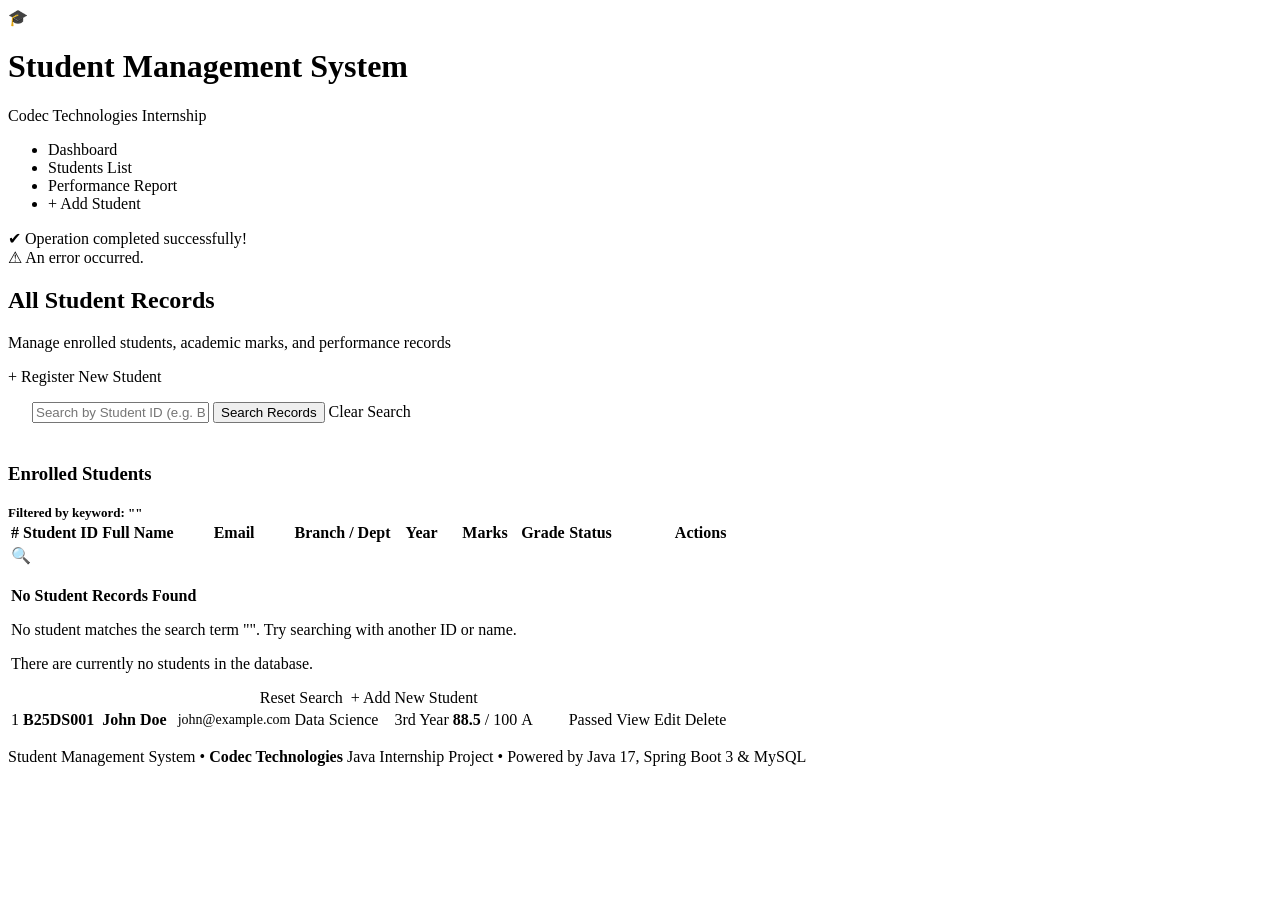
<file: student-management-system/src/main/resources/templates/students.html>
<!DOCTYPE html>
<html lang="en" xmlns:th="http://www.thymeleaf.org">
<head>
    <meta charset="UTF-8">
    <meta name="viewport" content="width=device-width, initial-scale=1.0">
    <title>Student Records - Student Management System | Codec Technologies</title>
    <link rel="stylesheet" th:href="@{/css/style.css}">
</head>
<body>

    <!-- Header / Navigation Bar -->
    <header class="navbar">
        <div class="nav-container">
            <a th:href="@{/}" class="brand">
                <div class="brand-icon">🎓</div>
                <div class="brand-text">
                    <h1>Student Management System</h1>
                    <span>Codec Technologies Internship</span>
                </div>
            </a>
            <ul class="nav-links">
                <li><a th:href="@{/dashboard}">Dashboard</a></li>
                <li><a th:href="@{/students}" class="active">Students List</a></li>
                <li><a th:href="@{/report}">Performance Report</a></li>
                <li><a th:href="@{/students/new}" class="btn-nav">+ Add Student</a></li>
            </ul>
        </div>
    </header>

    <!-- Main Content Area -->
    <main class="main-content">
        <!-- Success Alert Message -->
        <div th:if="${successMessage}" class="alert alert-success">
            <span>&#10004;</span>
            <span th:text="${successMessage}">Operation completed successfully!</span>
        </div>

        <!-- Error Alert Message -->
        <div th:if="${errorMessage}" class="alert alert-danger">
            <span>&#9888;</span>
            <span th:text="${errorMessage}">An error occurred.</span>
        </div>

        <!-- Page Header -->
        <div class="page-header">
            <div class="page-title">
                <h2>All Student Records</h2>
                <p>Manage enrolled students, academic marks, and performance records</p>
            </div>
            <div>
                <a th:href="@{/students/new}" class="btn btn-primary">+ Register New Student</a>
            </div>
        </div>

        <!-- Search & Filter Card -->
        <div class="card" style="margin-bottom: 1.5rem;">
            <div class="card-body" style="padding: 1rem 1.5rem;">
                <form th:action="@{/students}" method="get" class="search-form">
                    <input type="text" name="keyword" th:value="${keyword}" 
                           placeholder="Search by Student ID (e.g. B25DS001) or Name..." 
                           class="search-input" />
                    <button type="submit" class="btn btn-primary btn-sm">Search Records</button>
                    <a th:if="${searchPerformed}" th:href="@{/students}" class="btn btn-secondary btn-sm">Clear Search</a>
                </form>
            </div>
        </div>

        <!-- Student Table Card -->
        <div class="card">
            <div class="card-header">
                <h3>
                    Enrolled Students 
                    <span style="font-size: 0.875rem; font-weight: normal; color: var(--muted-text);"
                          th:text="'(' + ${#lists.size(students)} + ' found)'"></span>
                </h3>
                <span th:if="${searchPerformed}" style="font-size: 0.8125rem; color: var(--primary-blue); font-weight: 600;">
                    Filtered by keyword: "<span th:text="${keyword}"></span>"
                </span>
            </div>
            <div class="card-body" style="padding: 0;">
                <div class="table-responsive">
                    <table class="table">
                        <thead>
                            <tr>
                                <th>#</th>
                                <th>Student ID</th>
                                <th>Full Name</th>
                                <th>Email</th>
                                <th>Branch / Dept</th>
                                <th>Year</th>
                                <th>Marks</th>
                                <th>Grade</th>
                                <th>Status</th>
                                <th style="text-align: right;">Actions</th>
                            </tr>
                        </thead>
                        <tbody>
                            <!-- Empty State: Show clear message if no student is found -->
                            <tr th:if="${#lists.isEmpty(students)}">
                                <td colspan="10" class="empty-state">
                                    <div class="empty-state-icon">🔍</div>
                                    <h4 style="margin-bottom: 0.5rem; color: var(--dark-text);">No Student Records Found</h4>
                                    <p th:if="${searchPerformed}">
                                        No student matches the search term "<strong><span th:text="${keyword}"></span></strong>". Try searching with another ID or name.
                                    </p>
                                    <p th:unless="${searchPerformed}">
                                        There are currently no students in the database.
                                    </p>
                                    <div style="margin-top: 1rem; display: flex; gap: 0.5rem; justify-content: center;">
                                        <a th:if="${searchPerformed}" th:href="@{/students}" class="btn btn-secondary btn-sm">Reset Search</a>
                                        <a th:href="@{/students/new}" class="btn btn-primary btn-sm">+ Add New Student</a>
                                    </div>
                                </td>
                            </tr>

                            <!-- Student Row Loop -->
                            <tr th:each="student, iterStat : ${students}">
                                <td th:text="${iterStat.count}">1</td>
                                <td>
                                    <strong style="color: var(--primary-blue);" th:text="${student.studentId}">B25DS001</strong>
                                </td>
                                <td>
                                    <a th:href="@{/students/{id}(id=${student.id})}" 
                                       style="text-decoration: none; color: inherit; font-weight: 600;"
                                       th:text="${student.fullName}">John Doe</a>
                                </td>
                                <td th:text="${student.email}" style="font-size: 0.875rem; color: var(--muted-text);">john@example.com</td>
                                <td th:text="${student.branch}">Data Science</td>
                                <td th:text="${student.yearOfStudy}">3rd Year</td>
                                <td>
                                    <strong th:text="${student.marks}">88.5</strong> / 100
                                </td>
                                <td>
                                    <span th:class="'badge ' + 
                                        (${student.grade == 'A+'} ? 'badge-a-plus' : 
                                        (${student.grade == 'A'} ? 'badge-a' : 
                                        (${student.grade == 'B'} ? 'badge-b' : 
                                        (${student.grade == 'C'} ? 'badge-c' : 
                                        (${student.grade == 'D'} ? 'badge-d' : 'badge-f')))))"
                                        th:text="${student.grade}">A</span>
                                </td>
                                <td>
                                    <span th:class="${student.status == 'Passed' ? 'status-passed' : 'status-failed'}"
                                          th:text="${student.status}">Passed</span>
                                </td>
                                <td>
                                    <div class="actions-cell" style="justify-content: flex-end;">
                                        <a th:href="@{/students/{id}(id=${student.id})}" 
                                           class="btn btn-secondary btn-sm" title="View Full Details">View</a>
                                        <a th:href="@{/students/edit/{id}(id=${student.id})}" 
                                           class="btn btn-primary btn-sm" title="Edit Student">Edit</a>
                                        <!-- Delete action with JS confirmation -->
                                        <a th:href="@{/students/delete/{id}(id=${student.id})}" 
                                           class="btn btn-danger btn-sm" 
                                           th:attr="onclick=|return confirm('Are you sure you want to permanently delete student ${student.fullName} (${student.studentId})?');|"
                                           title="Delete Student">Delete</a>
                                    </div>
                                </td>
                            </tr>
                        </tbody>
                    </table>
                </div>
            </div>
        </div>
    </main>

    <!-- Footer -->
    <footer class="footer">
        <p>Student Management System &bull; <strong>Codec Technologies</strong> Java Internship Project &bull; Powered by Java 17, Spring Boot 3 &amp; MySQL</p>
    </footer>

</body>
</html>
</file>
